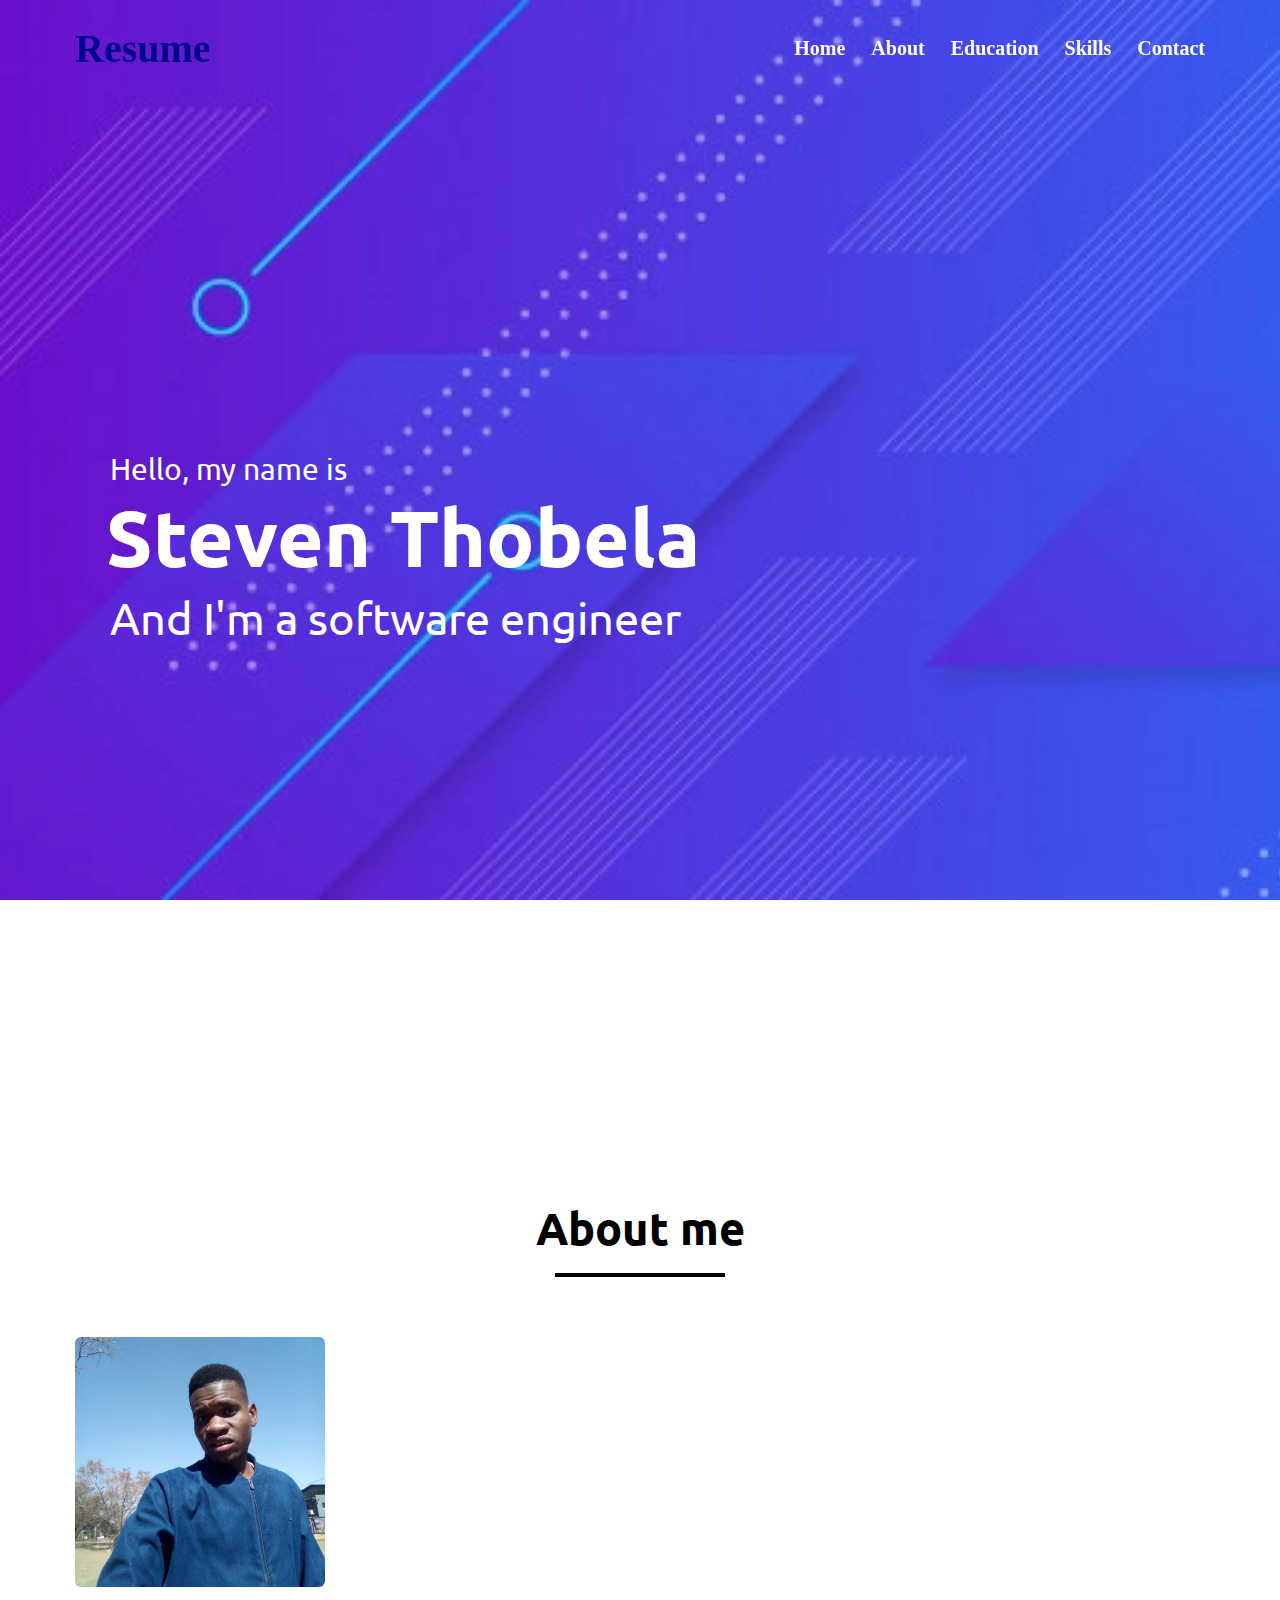
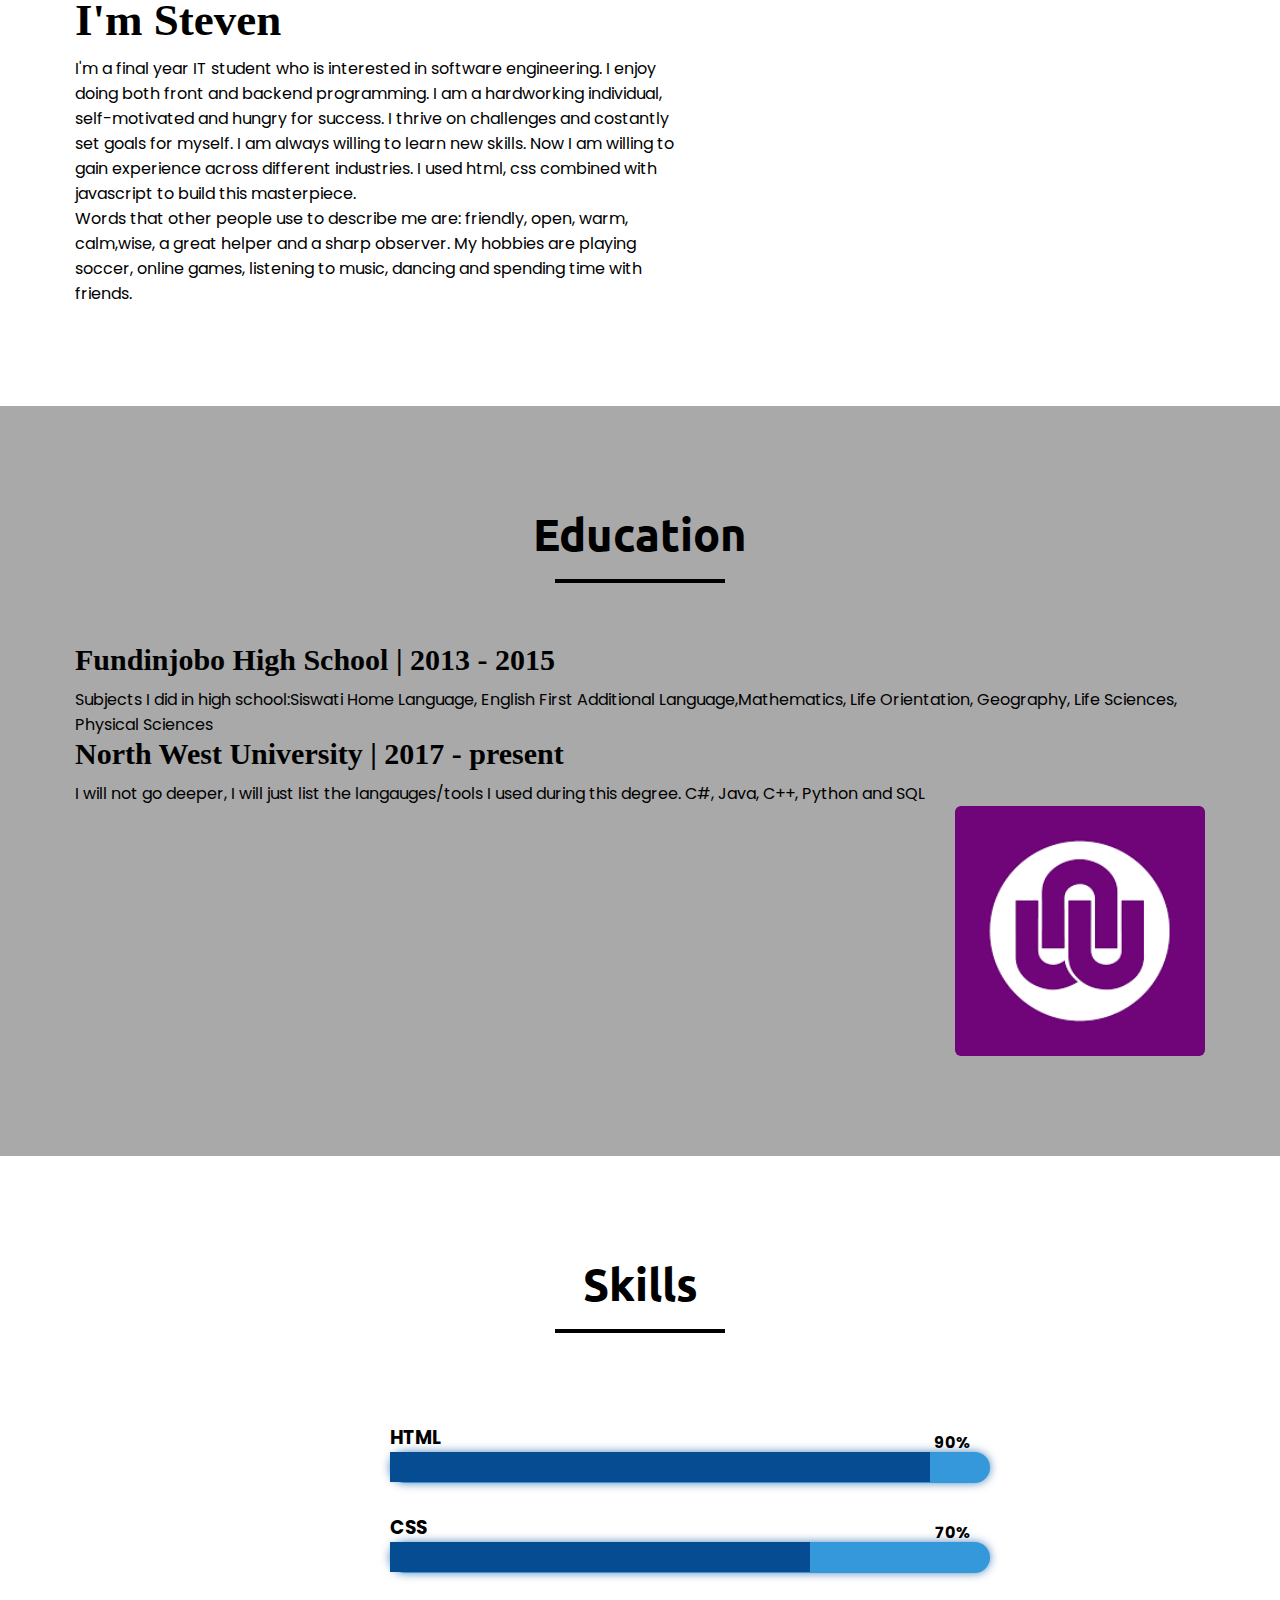
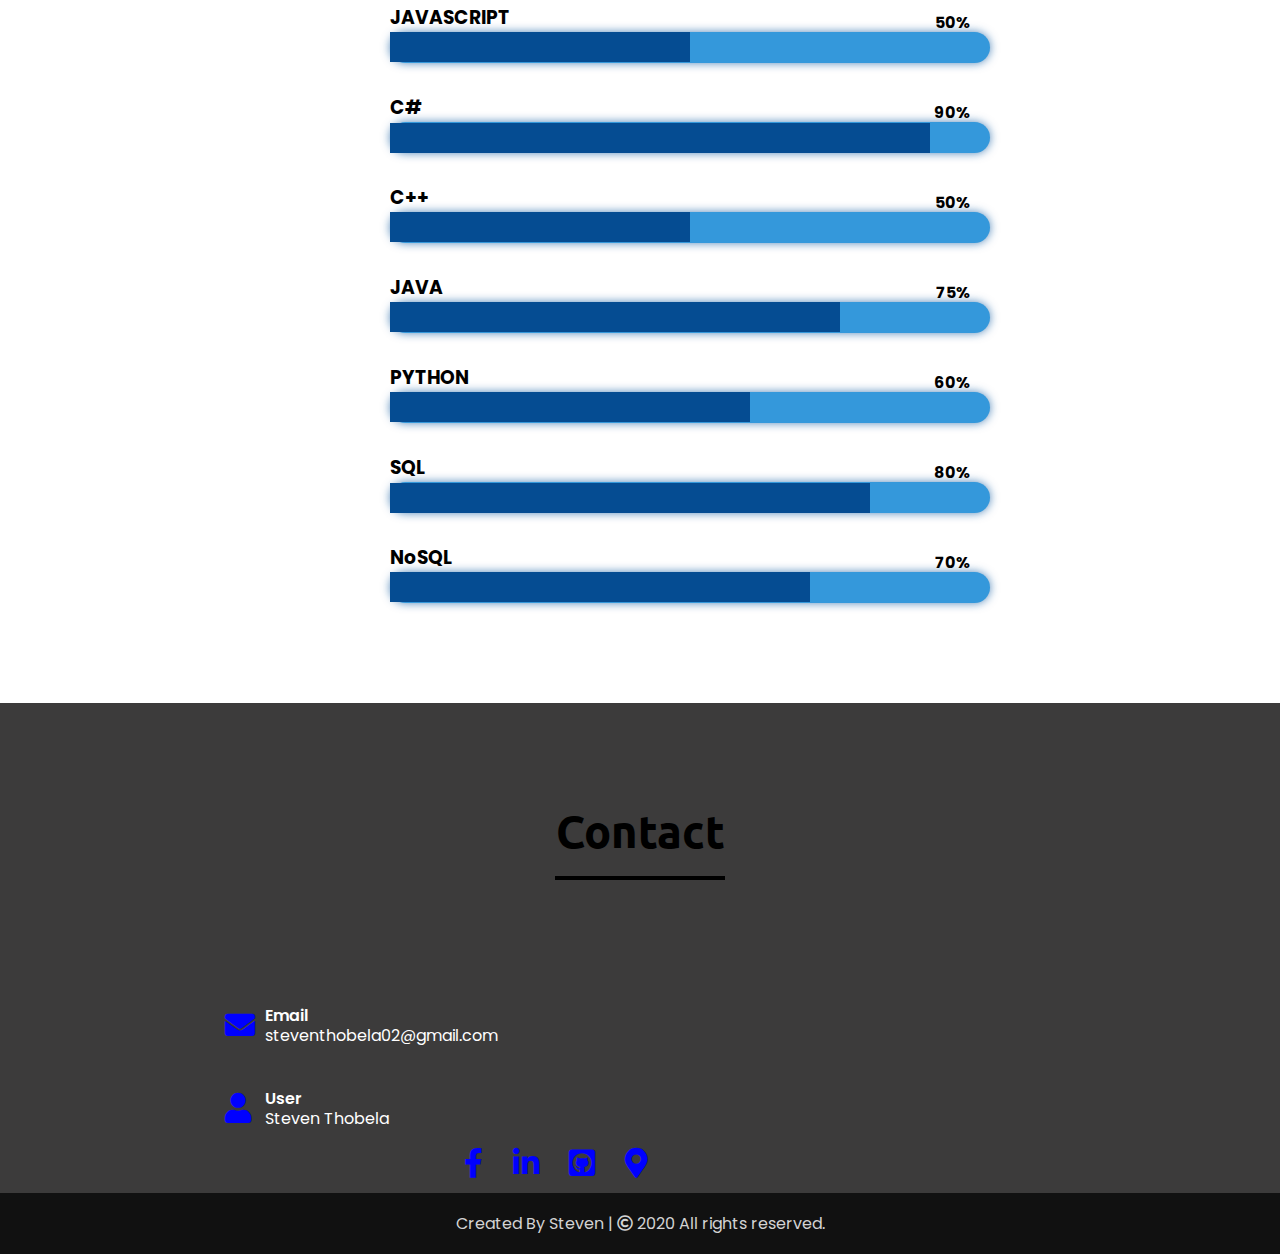
<file: index.htm>
<!DOCTYPE html>
<html lang="en">
<head>
    <meta charset="UTF-8">
    <meta name="viewport" content="width=device-width, initial-scale=1.0">
    <title>My Resume</title>
</head>
<link rel="stylesheet" href="style.css">
<link rel ="stylesheet" href= "https://use.fontawesome.com/releases/v5.4.1/css/all.css">
<script src="https://code.jquery.com/jquery-3.5.1.min.js"></script>
<body>
    <nav class="navigation">
        <div class="maximum_width">
            <div class="resume">
                 <a ><span>Resume</span></a></div>
                    <ul class="menu_bar">
                        <li><a href="#home" class="menu_bar_button">Home</a></li>
                        <li><a href="#about" class="menu_bar_button">About</a></li>
                        <li><a href="#education" class="menu_bar_button">Education</a></li>
                        <li><a href="#skills" class="menu_bar_button">Skills</a></li>
                        <li><a href="#contact" class="menu_bar_button">Contact</a></li>
                    </ul>
                <div class="menu_bar_button">
                <i class="fas fa-bars"></i>
            </div>
        </div>
    </nav>
    <div class="scrollbtn">
        <i class="fas fa-angle-up"></i>
    </div>
    
    <!--home section-->
    <section class = "home" id = "home">
        <div class="maximum_width">
            <div class="content">
                <div class="txt_1">
                    Hello, my name is</div>
                <div class="txt_2">
                    Steven Thobela</div>
                <div class="txt_3">
                    And I'm a software engineer
            </div>
        </div>
    </section>
    
    <!--about section-->
    <section class="about" id ="about">
        <div class="maximum_width">
            <h2 class="title">About me</h2>
            <div class="content">
                <div class="column left">
                    <img src="Images/pic.jpg" alt="">
                </div>
                    <div class="column right">
                        <div class="txt">I'm Steven </div>
                        <p>I'm a final year IT student who is interested in software engineering. I enjoy doing both front and backend programming. I am a hardworking individual, self-motivated and hungry for success. I thrive on challenges and costantly set goals for myself. I am always willing to learn new skills. Now I am willing to gain experience across different industries. I used html, css combined with javascript to build this masterpiece.</p>  
                        <p>Words that other people use to describe me are: friendly, open, warm, calm,wise, a great helper  and a sharp observer. My hobbies are playing soccer, online games, listening to music, dancing and spending time with friends.</p>
                   </div>
            </div>
        </div>
    </section>
    
    <!-- education section-->
    <section class="education" id="education">
        <div class="maximum_width">
            <h2 class="title">Education</h2>
                <div class="content">
                    <div class="txt">Fundinjobo High School | 2013 - 2015 </div>
                    <p>Subjects I did in high school:Siswati Home Language, English First Additional Language,Mathematics, Life Orientation, Geography, Life Sciences, Physical Sciences</p>
                    <div class="txt_1">North West University | 2017 - present </div>
                    <p> I will not go deeper, I will just list the langauges/tools I used during this degree. C#, Java, C++, Python and SQL</p>
                    <div class="column left"></div>
                        <img src="Images/NWU.png" alt="">
                   <div class="column right"></div>
            </div>
        </div>
    </section>

     <!-- skills section -->
    <section class="skills" id="skills">
        <div class="maximum_width">
            <h2 class="title">Skills</h2>
        <div class="content"></div>
        <li>
            <h3>HTML</h3><span class="bar"><span class="html"></span></span> <h4>90%</h4>
        </li>
        <li>
            <h3>CSS</h3><span class="bar"><span class="css"></span></span> <h4>70%</h4>
        </li>
        <li>
            <h3>JAVASCRIPT</h3><span class="bar"><span class="javascript"></span></span><h4>50%</h4>
        </li>
        <li>
            <h3>C#</h3><span class="bar"><span class="c-sharp"></span></span><h4>90%</h4>
        </li>
        <li>
            <h3>C++</h3><span class="bar"><span class="c-blus-blus"></span></span><h4>50%</h4>
        </li>
        <li>
            <h3>JAVA</h3><span class="bar"><span class="java"></span></span><h4>75%</h4>
        </li>
        <li>
            <h3>PYTHON</h3><span class="bar"><span class="python"></span></span><h4>60%</h4>
        </li>
        <li>
            <h3>SQL</h3><span class="bar"><span class="sql"></span></span><h4>80%</h4>
        </li>
        <li>
            <h3>NoSQL</h3><span class="bar"><span class="nosql"></span></span><h4>70%</h4>
        </li>
        </div>
    </section>

        <!-- contact section -->
        <section class="contact" id="contact">
            <div class="maximum_width">
                <h2 class="title"> Contact </h2>
            <div class="content">
                <div class="icons">
                <div class = "email_icon">
                    <i class="fas fa-envelope"></i>
                    <div class= "email">
                        <div class="label"> Email </div>
                         <div class="mail_title"> steventhobela02@gmail.com </div>
                    </div>
                    <div class = "user_icon">
                        <i class="fas fa-user"></i>
                        <div class= "user">
                            <div class="label"> User </div>
                             <div class="user_title"> Steven Thobela </div>
                    </div>
                </div>
                 <a class="button" href="https://www.facebook.com/steven.sam.39566">
                     <i class="fab fa-facebook-f"></i>
                 </a>
                <a class="button" href="https://www.linkedin.com/in/steven-thobela-1a34391b1/">
                    <i class="fab fa-linkedin-in"></i>
                </a>
                <a class="button" href="https://github.com/StevenThobela2020">
                    <i class="fab fa-github-square"></i>
                </a>
                <a class="button" href="locations.html">        
                    <i class="fas fa-map-marker-alt"></i>
                </a>
            </div>
        </div>
    </section>
    
        <!-- footer section-->
        <footer class="footer" id = "footer">
            <span>Created By Steven | <span class="far fa-copyright"></span> 2020 All rights reserved.</span>
        </footer>

   <script src="javascript.js"></script>

</body>
</html>
</file>
<file: style.css>
@import url('https://fonts.googleapis.com/css2?family=Poppins:wght@400;500;600;700&family=Ubuntu:wght@400;500;700&display=swap');

*{
    margin: 0;
    padding: 0;
    text-decoration: none;
}

html{
    scroll-behavior: smooth;
    width: 100%;
    height: 100%;
    margin: 0;
    padding: 0;
    overflow-x: hidden;
}

/* custom scroll bar */
::-webkit-scrollbar-track {
    background: #f1f1f1;
}
::-webkit-scrollbar {
    width: 15px;
}
::-webkit-scrollbar-thumb:hover {
    background: #000000;
}
::-webkit-scrollbar-thumb {
    background: #000000;
}

/* all similar content */
.maximum_width{
    margin: auto;
    padding: 0 75px;
    max-width: 1250px;
}
.about {
    font-family: 'Poppins', sans-serif;
}

.education {
    font-family: 'Poppins', sans-serif;
}

.skills {
    font-family: 'Poppins', sans-serif;
}

.contact {
    font-family: 'Poppins', sans-serif;
}

.footer {
    font-family: 'Poppins', sans-serif;
}


/* navigation */
.navigation{
    position: fixed;
    padding: 25px 0;
    width: 100%;
    font-family: 'Times New Roman', Times, serif;
    z-index: 999;
    transition: all 0.5s ease;
}
.navigation.sticky_nav{
    background: darkblue;
    padding: 16px 0; 
}
.navigation .maximum_width{
    display: flex;
    align-items: center;
    justify-content: space-between;
}
.navigation .resume a{
    font-size: 40px;
    font-weight: 650;
    color: #ffffff;
}

.navigation .resume a span{
    color:darkblue;
    transition: all 0.5s ease;
}
.navigation.sticky_nav .resume a span{
    color: #ffffff;
}
.navigation .menu_bar li{
    display: inline-block;
    list-style: none;
}
.navigation .menu_bar li a{
    display: block;
    margin-left: 22px;
    font-size: 20px;
    font-weight: 550;
    color: #ffffff;
    transition: color 0.5s ease;
}
.navigation .menu_bar li a:hover{
    color: #ff0000;
}
.navigation.sticky .menu_bar li a:hover{
    color: #ffffff;
}

/* menu_bar_button */
.menu_bar_button{
    display: none;
    cursor: pointer;
    font-size: 25px;
    color: #ffffff;
}
.scrollbtn{
    position: fixed;
    background: darkblue;
    color:white;
    text-align: center;
    height: 50px;
    line-height: 45px;
    width: 44px;
    right: 35px;
    bottom: 15px;
    font-size: 35px;
    z-index: 9999;
    border-radius: 7px;
    border-bottom-width: 2.5px;
    pointer-events: none;
    cursor: pointer;
    opacity: 0;
    transition: all 0.5s ease;
}
.scrollbtn.show{
    pointer-events: auto;
    bottom: 35px;
    opacity: 1;
}
.scrollbtn:hover{
    filter: brightness(100%);
}

section{
    padding: 100px 0;
}

.about .content{
        display: flex;
        align-items: center;
        flex-wrap: wrap;
        justify-content: space-between;
 }

 .education .content{
    display: flex;
    flex-wrap: wrap;
    align-items: center;
    justify-content: space-between;
}
  
.skills .content{
    display: flex;
    align-items: center;
    flex-wrap: wrap;
    justify-content: space-between;
}

.contact .content{
    align-items: center;
    flex-wrap: wrap;
    justify-content: space-between;
}

section .title{
    position: relative;
    text-align: center;
    font-family: 'Ubuntu', 'Times New Roman';
    font-size: 45px;
    font-weight: 550;
    padding-bottom: 20px;
    margin-bottom: 60px;
}
section .title::before{
    position: absolute;
    background: #000000;
    content: "";
    height: 4px;
    bottom: 0px;
    left: 50%;
    width: 170px;
    transform: translateX(-50%);
}
section .title::after{
    position: absolute;
    background: #ffffff;
    color: darkblue;
    font-size: 25px;
    padding: 0 5px;
    bottom: -8px;
    left: 50%;
    transform: translateX(-50%);
}

  
/* home section */
.home{
    display: flex;
    background: url("Images/Home.jpg");
    background-repeat: no-repeat;
    background-attachment: fixed;
    background-size: cover;
    height: 100vh;
    color: #ffffff;
    min-height: 500px;
    font-family:  'ubuntu', 'Times New Roman'
}

.home .maximum_width{
    margin: auto 0 auto 35px;
}
.home .content .txt_1{
    font-size: 30px;
}

.home .content .txt_3{
    margin: 5px 0;
    font-size: 45px;
}

.home .content .txt_2{
    font-size: 80px;
    font-weight: 650;
    margin-left: -4px;
}

/* about section */
.about .content .left{
    width: 50%;
}
.about .content .right{
    width: 55%;
}
.about .content .right .txt{
    margin-bottom: 10px;
    font-size: 45px;
    font-weight: 650;
    font-family: 'oblique';
}
.about .content .left img{
    height: 250px;
    width: 250px;
    border-radius: 6px;
    object-fit: cover;
}

/* education section*/
.education{
    background-color: darkgrey;
}
.education .content .txt {
    margin-bottom: 10px;
    font-size: 30px;
    font-weight: 650;
    font-family: Cambria, Cochin, Georgia, Times, 'Times New Roman', serif;
}

.education .content .txt_1 {
    margin-bottom: 10px;
    font-size: 30px;
    font-weight: 650;
    font-family: Cambria, Cochin, Georgia, Times, 'Times New Roman', serif;
}

.education .content .left{
    width: 50%;
}

.education .content .right{
    width: 55%;
}

.education .content .right p{
    text-align: justify;
}

.education .content img{
    height: 250px;
    width: 250px;
    border-radius: 6px;
    object-fit: cover;
    align-items: center;
}

/* Skills Section */
.skills{
    color: #000000;
    width: 650px;
    margin: auto;
}

.skills li {
    margin: 30px 0;
    margin-bottom: 0px;
    list-style-type: none;
}

.bar {
    background: #3498db;
    border: 5px solid rgb(0,0,0,0,5);
    border-radius: 50px;
    box-shadow: 0 0 10px #05529bb3;
    display: block;
    height: 31px;
    width: 600px;
}

.bar span {
    background: #054c92;
    height: 30px;
    float: left;

}

.skills h4 {
    margin: 0;
    float: right;
    line-height: 60px;
    transform: translateY(-70px) translateX(80px);  
    overflow: hidden;
}

.html {
    width: 90%;
    animation:html 2s;
}

.css {
    width: 70%;
    animation:css 2s;
}

.javascript {
    width: 50%;
    animation:javascript 2s;
}

.c-sharp {
    width: 90%;
    animation:c-sharp 2s;
}

.c-blus-blus {
    width: 50%;
    animation:c-blus-blus 2s;
}

.java {
    width: 75%;
    animation:java 2s;
}

.python {
    width: 60%;
    animation:python 2s;
}

.sql{
    width: 80%;
    animation:sql 2s;
}

.nosql {
    width: 70%;
    animation:nosql 2s;
}

@keyframes html {
    0%{
        width: 0;
    }
    100% {
        width: 90%;
    }
}

@keyframes css {
    0%{
        width: 0;
    }
    100% {
        width: 70%;
    }
}

@keyframes javascript {
    0%{
        width: 0;
    }
    100% {
        width: 50%;
    }
}

@keyframes c-sharp {
    0%{
        width: 0;
    }
    100% {
        width: 90%;
    }
}

@keyframes c-blus-blus {
    0%{
        width: 0;
    }
    100% {
        width: 50%;
    }
}

@keyframes java {
    0%{
        width: 0;
    }
    100% {
        width: 75%;
    }
}

@keyframes python {
    0%{
        width: 0;
    }
    100% {
        width: 60%;
    }
}

@keyframes sql {
    0%{
        width: 0;
    }
    100% {
        width: 80%;
    }
}

@keyframes nosql {
    0%{
        width: 0;
    }
    100% {
        width: 70%;
    }
}


.contact .content .column {
    width: 50px;
}
.contact .content .left .icons{
    margin: 10px 0;
    display: inline-block;
}
.contact .content .email_icon{
    display: inline-block;
    align-items: center;
    height: 55px;
    margin-left: 150px;
    padding-top: 70px;
}

.contact .content .email_icon .label{
    color: #ffffff;
    font-weight: 600;
    transform: translateY(-40px);
}
.contact .content .email .mail_title{
    color:#ffffff;
    transform: translateY(-45px);
}

.contact .content .email_icon .email{
    margin-left: 40px;
}
.contact .content .email_icon i{
    color:blue;
    font-size: 30px;
    
}

/*user icon*/
.contact .content .user_icon{
    align-items: center;
    height: 55px;
    float: left;

}
.contact .content .user_icon .user{
    margin-left: 40px;
}

.contact .content .user_icon .label{
    color: #ffffff;
    font-weight: 600;
    transform: translateY(-40px);
}
.contact .content .user .user_title{
    color:#ffffff;
    transform: translateY(-45px);
}
.contact .content .user_icon i{
    color:blue;
    font-size: 30px;
    
}

.contact {
    background-color: rgba(24, 23, 23, 0.842);
}

.button {
    float: left;
    margin: 15px;
    display: flex;
    transform: translateY(40px) translateX(60px);
    align-items: center;
}

/* footer */
.footer{
    color: lightgray;
    background: #111;
    text-align: center;
    padding: 18px 25px;
}

/* responsive*/
@media (max-width: 1250px) {
    .home .maximum_width{
        margin-left: 0px;
    }
}

@media (max-width: 1100px) {
    .about .content .left img{
        width: 345px;
        height: 345px;
    }
}

@media (max-width: 990px) {
    .maximum_width{
        padding: 0 50px;
    }
}
@media (max-width: 946px){
    .menu_bar_button{
        z-index: 999;
        display: block;
    }
    .menu_bar_button i.active:before{
        content: "\f00d";
    }
    .navigation .menu_bar{
        height: 45vh;
        width: 25%;
        right: -30%;
        top: 0;
        padding-top: 75px;
        position: fixed;
        background: blueviolet;
        text-align: center;
        transition: all 0.5s ease;
    }
    .navigation .menu_bar.active{
        right: 0;
    }
    .navigation .menu_bar li{
        display: block;
    }
    .navigation .menu_bar li a{
        display: inline-block;
        margin: 15px 0;
        font-size: 20px;
    }
    .home .content .txt_3{
        font-size: 30px;
    } 
    .home .content .txt_2{
        font-size: 60px;
    }  
    .home .content a{
        padding: 15px 30px;
        font-size: 25px;
    }
    .maximum_width{
        max-width: 908px;
    }
    .about .content .column{
        width: 100%;
    }
    .about .content .right{
        flex: 100%;
    }
    .about .content .left{
        margin: 0 auto 55px;
        display: flex;
        justify-content: center;
    }
    .skills .content .column {
        width: 100%;
        margin-bottom: 30px;
    }
    
    .contact .content .column {
        margin-bottom: 30px;
        width: 100%;
    }
}

@media (max-width: 685px) {
    .maximum_width{
        padding: 0 25px;
    }
    .home .content a{
        font-size: 18px;
    } 
    .home .content .txt_2{
        font-size: 55px;
    }
    .home .content .txt_3{
        font-size: 30px;
    }
}

@media (max-width: 490px) {
    .home .content .txt_2{
        font-size: 50px;
    }
    .home .content .txt_3{
        font-size: 27px;
    }  
}

@media (max-width: 490px) {
    .contact.button{
        float: left;
    }
}
</file>
